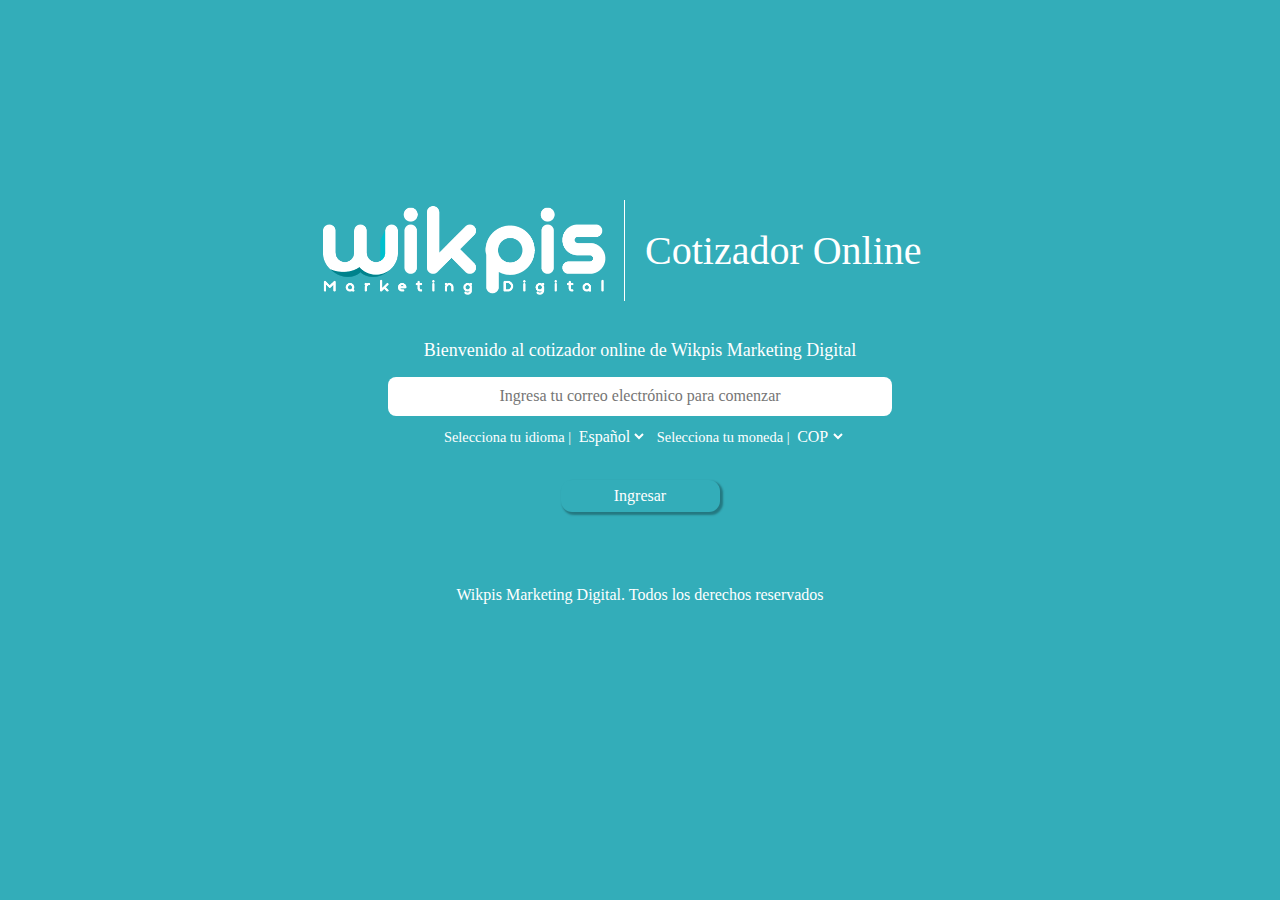
<file: HTML/index.html>
<!DOCTYPE html>
<html lang="en">

<head>
    <meta charset="UTF-8">
    <meta name="viewport" content="width=device-width, initial-scale=1.0">
    <meta http-equiv="X-UA-Compatible" content="ie=edge">
    <link href="https://fonts.googleapis.com/css?family=Barlow&display=swap" rel="stylesheet">
    <link href="https://fonts.googleapis.com/css?family=Roboto:400,700&display=swap" rel="stylesheet">
    <link rel="stylesheet" href="../CSS/normalize.css">
    <link rel="stylesheet" href="../CSS/style.css">
    <title>Wikpis</title>
</head>

<body>
    <section class="container">
        <section class="container-box">
            <!--=== HEADER =====-->
            <div class="container-box--logos">
                <div class="container-box--logos-wikpis">
                    <img src="../IMAGES/mas-recuros/logo-login.png" alt="">
                </div>
                <div class="container-box--contizador">
                    <p><samp class="title">Cotizador Online</samp></p>
                </div>
            </div>
            <div class="container-box--form">
                <p>Bienvenido al cotizador online de Wikpis Marketing Digital</p>
                <!--=== FORM =====-->
                <form action="">
                    <label for="email"></label>
                    <input type="email" name="email" placeholder="Ingresa tu correo electrónico para comenzar">
                </form>
                <div class="container-box--form-options">
                    <form name="form" method="post" action="http://pagina.com/send.php">
                        <!--=== SELECION LIST =====-->
                        <p>Selecciona tu idioma | </p>
                        <select name="language">
                         <!--=== OPTION LIST =====-->
                        <option value="1" selected>Español</option>
                        <option value="2">English</option>
                    </select>
                    </form>
                    <form name="form" method="post" action="http://pagina.com/send.php">
                        <!--=== SELECTION LIST =====-->
                        <p>Selecciona tu moneda | </p>
                        <select name="currency">
                         <!--=== OPTION LIST =====-->
                        <option value="1" selected>COP</option>
                        <option value="2">USD</option>
                    </select>
                    </form>
                </div>
                <!--=== BUTTON =====-->
                <div class="container-box--form-button">
                    <a href="services.html">
                        Ingresar
                    </a>
                </div>
                <!--=== FOOTER =====-->
                <footer class="footer">
                    Wikpis Marketing Digital. Todos los derechos reservados
                </footer>
            </div>
        </section>
    </section>
</body>

</html>
</file>
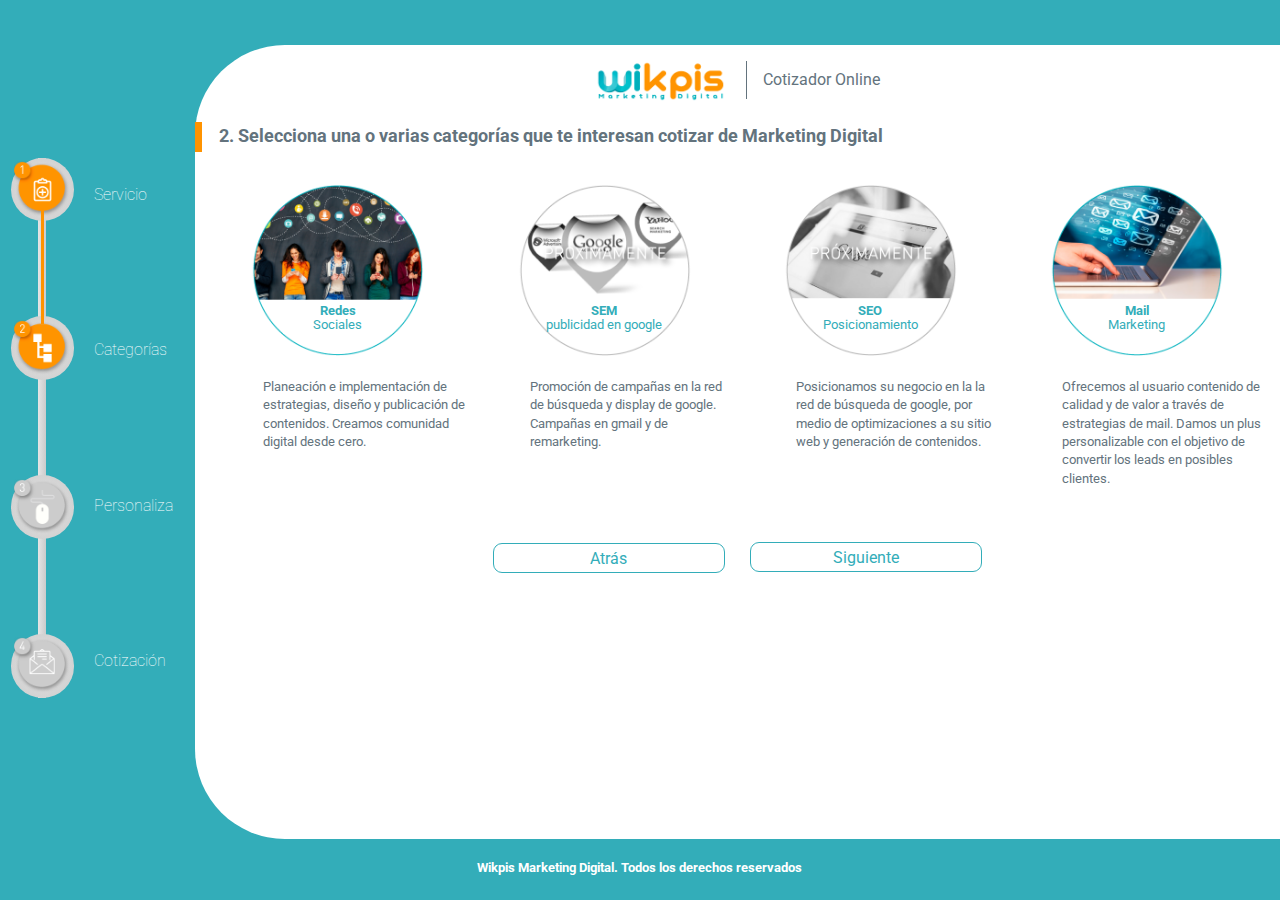
<file: HTML/category.html>
<!DOCTYPE html>
<html lang="es">

<head>
    <meta charset="UTF-8">
    <meta name="viewport" content="width=device-width, initial-scale=1.0">
    <meta http-equiv="X-UA-Compatible" content="ie=edge">
    <title>Categoria</title>
    <link href="https://fonts.googleapis.com/css?family=Ropa+Sans&display=swap" rel="stylesheet">
    <link href="https://fonts.googleapis.com/css?family=Roboto:400,700&display=swap" rel="stylesheet">
    <link rel="stylesheet" href="../CSS/normalize.css">
    <link rel="stylesheet" href="../CSS/style-mainFrame.css">
    <link rel="stylesheet" href="../CSS/style-sideBar.css">
    <link rel="stylesheet" href="../CSS/style-category.css">
</head>

<body>
    <div class="container">
        <!-- ===SIDE BAR ===== -->
        <aside class="sideBar">
            <div class="sideBarContent">
                <div class="iconsContainer">
                    <a href="services.html" class="sideBar_icon icon1">
                        <img src="../IMAGES/mas-recuros/pasos/paso1naranja.png" class="paso1naranja" alt="">
                    </a>
                    <figure class="sideBar_icon icon2">
                        <img src="../IMAGES/mas-recuros/pasos/paso2naranja.png" class="paso1naranja" alt="">
                    </figure>
                    <figure class="sideBar_icon icon3">
                        <img src="../IMAGES/mas-recuros/pasos/paso3gris.png" class="paso1naranja" alt="">
                    </figure>
                    <figure class="sideBar_icon icon4">
                        <img src="../IMAGES/mas-recuros/pasos/paso4gris.png" class="paso1naranja" alt="">
                    </figure>
                    <div class="sideBar_fillingBar">
                        <div class="sideBar_progress"></div>
                    </div>
                    <div class="sideBar_progress">
                        <div class="sideBar_progress_colored progress--1">
                        </div>
                        <div class="sideBar_progress_colored progress--2">
                        </div>
                        <div class="sideBar_progress_colored progress--3">
                        </div>
                    </div>
                </div>
                <div class="sideBar_iconNames">
                    <p>Servicio</p>
                    <p>Categorías</p>
                    <p>Personaliza</p>
                    <p>Cotización</p>
                </div>
            </div>
        </aside>
        <!-- ===MAIN ===== -->
        <main class="main">
            <div class="mainContent">
                <!-- === HEADER ===== -->
                <div class="mainContent__header">
                    <figure class="mainContent__header__logo">
                        <img class="wikpisLogo" src="../IMAGES/mas-recuros/logo-color.png" alt="logo-color">
                    </figure>
                    <p class="mainContent__header__text">Cotizador Online</p>
                </div>
                <!-- === PHRASE ===== -->
                <p class="mainContent__phrase">
                    2. Selecciona una o varias categorías que te interesan cotizar de Marketing Digital
                </p>
                <!-- === GRID ===== -->
                <div class="mainContent__grid">
                    <!-- === IMAGES ===== -->
                    <fig class="grid_images">
                        <input type="checkbox" name="categoryOption" id="redesSociales" value="redesSociale">
                        <label for="redesSociales" class='option'>
                            <img class="image" src="../IMAGES/mas-recuros/redessociales.png" id='img1' alt="marketingdigital">
                            <p class="image_caption"><strong>Redes</strong>
                                <br>Sociales</p>
                        </label>
                    </fig>
                    <fig class="grid_images">
                        <input type="checkbox" name="categoryOption" id="sem" value="sem" disabled>
                        <label for="sem" class='option'>
                            <img class="image" src="../IMAGES/mas-recuros/semproxima.png" id='img2' alt="desarrollo">
                            <p class="image_caption"><strong>SEM</strong>
                                <br>publicidad en google</p>
                        </label>
                    </fig>
                    <fig class="grid_images">
                        <input type="checkbox" name="categoryOption" id="seo" value="seo" disabled>
                        <label for="seo" class='option'>
                            <img class="image" src="../IMAGES/mas-recuros/seoproxima.png" id='img3' alt="admin">
                            <p class="image_caption"><strong>SEO</strong>
                                <br>Posicionamiento</p>
                        </label>
                    </fig>
                    <fig class="grid_images">
                        <input type="checkbox" name="categoryOption" id="email" value="email">
                        <label for="email" class='option'>
                            <img class="image" src="../IMAGES/mas-recuros/email.png" id='img4' alt="consultorias">
                            <p class="image_caption"><strong>Mail </strong>
                                <br>Marketing</p>
                        </label>
                    </fig>
                    <!-- === LISTS ===== -->
                    <ul class="mainContent__grid__list" id="list1">
                        <li><span>Planeación e implementación de estrategias, diseño y publicación
                             de contenidos. Creamos comunidad digital desde cero.</span></li>

                    </ul>

                    <ul class="mainContent__grid__list" id="list2">
                        <li><span>Promoción de campañas en la red de búsqueda y display de google. Campañas en gmail y de remarketing.</span></li>

                    </ul>
                    <ul class="mainContent__grid__list" id="list3">
                        <li><span>Posicionamos su negocio en la la red de búsqueda de google, por medio de optimizaciones a su sitio web y generación de contenidos.</span></li>

                    </ul>
                    <ul class="mainContent__grid__list" id="list4">
                        <li><span>Ofrecemos al usuario contenido de calidad y de valor a través de estrategias de mail. Damos un plus personalizable con el objetivo de convertir los leads en posibles clientes.</span></li>
                    </ul>
                </div>
                <!-- === BUTTONS ===== -->
                <div class="mainContent__buttons">
                    <a href="services.html" class=" button goBack">
                        Atrás
                </a>
                    <a href="customize.html" class="button next">
                        Siguiente
                </a>
                </div>
            </div>
        </main>
        <!--=== FOOTER =====-->
        <footer class="footer">
            Wikpis Marketing Digital. Todos los derechos reservados
        </footer>
        <!-- === POP UP ALERT ===-->
        <div class="alertOverlay">
            <div class="alertContainer" id ="customAlert">
                <p class="alertMessage">Por favor seleccione almenos una categoría para continuar</p>
                <button class="alertSubmit">Aceptar</button>
            </div>  
        </div>
        <!-- <script src="jquery-3.4.1.js"></script> -->

    </div>
    <script src="../js/category.js"></script>
    <!-- <script src="../js/script.js"></script> -->

</body>

</html>
</file>
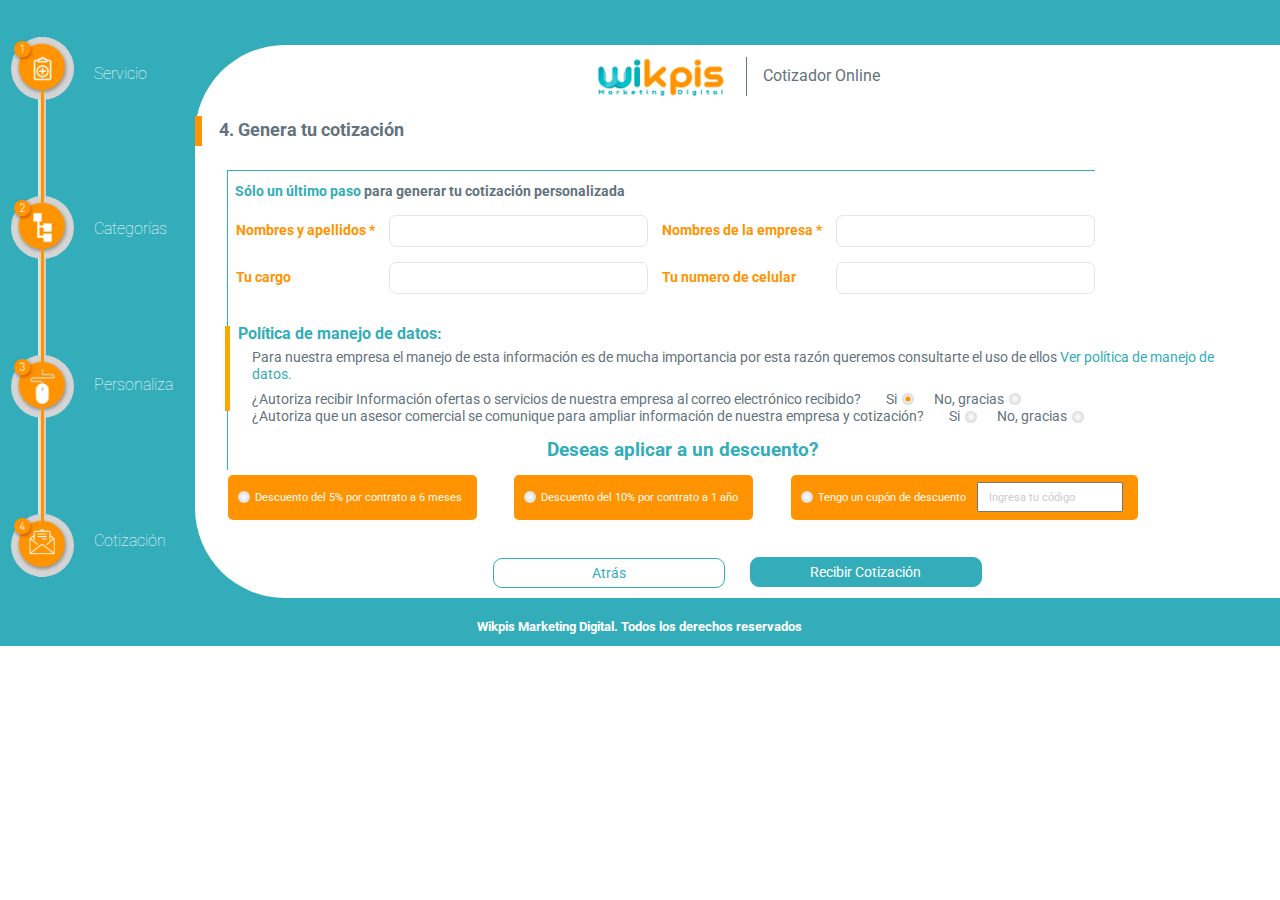
<file: HTML/generateQuote.html>
<!DOCTYPE html>
<html lang="es">

<head>
    <meta charset="UTF-8">
    <meta name="viewport" content="width=device-width, initial-scale=1.0">
    <meta http-equiv="X-UA-Compatible" content="ie=edge">
    <title>Cotización</title>
    <link href="https://fonts.googleapis.com/css?family=Ropa+Sans&display=swap" rel="stylesheet">
    <link href="https://fonts.googleapis.com/css?family=Roboto:400,700&display=swap" rel="stylesheet">
    <link rel="stylesheet" href="../CSS/normalize.css">
    <link rel="stylesheet" href="../CSS/style-mainFrame.css">
    <link rel="stylesheet" href="../CSS/style-sideBar.css">
    <link rel="stylesheet" href="../CSS/style-generateQuote.css">
</head>

<body>
    <div class="container">
        <!-- ===SIDE BAR ===== -->
        <aside class="sideBar">
            <div class="sideBarContent">
                <div class="iconsContainer">
                    <a href="services.html" class="sideBar_icon icon1">
                        <img src="../IMAGES/mas-recuros/pasos/paso1naranja.png" class="paso1naranja" alt="">
                    </a>
                    <a href="category.html" class="sideBar_icon icon2">
                        <img src="../IMAGES/mas-recuros/pasos/paso2naranja.png" class="paso1naranja" alt="">
                    </a>
                    <a href="customize.html" class="sideBar_icon icon3">
                        <img src="../IMAGES/mas-recuros/pasos/paso3naranja.png" class="paso1naranja" alt="">
                    </a>
                    <figure class="sideBar_icon icon4">
                        <img src="../IMAGES/mas-recuros/pasos/paso4naranja.png" class="paso1naranja" alt="">
                    </figure>
                    <div class="sideBar_fillingBar">
                        <div class="sideBar_progress"></div>
                    </div>
                    <div class="sideBar_progress">
                        <div class="sideBar_progress_colored progress--1">
                        </div>
                        <div class="sideBar_progress_colored progress--2">
                        </div>
                        <div class="sideBar_progress_colored progress--3">
                        </div>
                    </div>
                </div>
                <div class="sideBar_iconNames">
                    <p>Servicio</p>
                    <p>Categorías</p>
                    <p>Personaliza</p>
                    <p>Cotización</p>
                </div>
            </div>
        </aside>
        <!-- ===MAIN ===== -->
        <main class="main">
            <div class="mainContent">
                <!-- === HEADER ===== -->
                <div class="mainContent__header">
                    <figure class="mainContent__header__logo">
                        <img class="wikpisLogo" src="../IMAGES/mas-recuros/logo-color.png" alt="logo-color">
                    </figure>
                    <p class="mainContent__header__text">Cotizador Online</p>
                </div>
                <!-- === PHRASE ===== -->
                <p class="mainContent__phrase">
                    4. Genera tu cotización
                </p>
                <!-- === FORM === -->
                <div class="formContainer">
                    <form action="" class="form">
                        <p class="formPhrase"><span>Sólo un último paso</span> para generar tu cotización personalizada</p>
                        <div class="formInputText">
                            <label for="name">Nombres y apellidos *</label>
                            <input type="text" id="name" name="user_data" required>
                            <label for="enterprise">Nombres de la empresa *</label>
                            <input type="text" id="enterprise" name="user_data" required>
                            <label for="position">Tu cargo</label>
                            <input type="text" id="position" name="user_data">
                            <label for="cellphone">Tu numero de celular</label>
                            <input type="text" id="cellphone" name="user_data">
                        </div>
                        <div class="dataPolicy">
                            <p class="title">Política de manejo de datos:</p>
                            <p class="description">Para nuestra empresa el manejo de esta información es de mucha importancia por esta razón queremos consultarte el uso de ellos <a href="">Ver política de manejo de datos.</a>
                            </p>
                            <div class="questions">
                                <div class="question1Container">
                                    <p class="question1">¿Autoriza recibir Información ofertas o servicios de nuestra empresa al correo electrónico recibido?</p>
                                    <label for="yes_1" class="labelRadio labelRadio--question">
                                        Si
                                        <input type="radio" name="question1" id="yes_1" value="yes" checked>
                                        <span class="customRadio customRadio--question"></span>
                                    </label >
                                    <label for="no_1" class="labelRadio labelRadio--question">
                                        No, gracias
                                        <input type="radio" name="question1" id="no_1" value="no">
                                        <span class="customRadio customRadio--question"></span>
                                    </label>
                                </div>

                                <div class="question2Container">
                                    <p class="question2">¿Autoriza que un asesor comercial se comunique para ampliar información de nuestra empresa y cotización?</p>
                                    <label for="yes_2" class="labelRadio labelRadio--question">
                                        Si
                                        <input type="radio" name="question2" id="yes_2" value="yes">
                                        <span class="customRadio customRadio--question"></span>
                                    </label>
                                    <label for="no_2" class="labelRadio labelRadio--question">
                                        No, gracias
                                        <input type="radio" name="question2" id="no_2" value="no">
                                        <span class="customRadio customRadio--question"></span>
                                    </label>
                                </div>
                            </div>
                        </div>
                        <p class="discountTitle">
                            Deseas aplicar a un descuento?
                        </p>
                        <div class="discountOptionsContainer">
                            <div class="discountOption">
                                <label for="five" class="labelRadio labelRadio--discount">
                                    <input type="radio" name="discount" id="five" value="five">
                                    <span class="customRadio customRadio--discount"></span>
                                    Descuento del 5% por contrato a 6 meses
                                </label>
                            </div>
                            <div class="discountOption">
                                <label for="ten" class="labelRadio labelRadio--discount">
                                    <input type="radio" name="discount" id="ten" value="ten">
                                    <span class="customRadio customRadio--discount"></span>
                                    Descuento del 10% por contrato a 1 año
                                </label>
                            </div>
                            <div class="discountOption">
                                <label for="cupon" class="labelRadio labelRadio--discount">
                                    <input type="radio" name="discount" id="cupon" value="cupon">
                                    <span class="customRadio customRadio--discount"></span>
                                    Tengo un cupón de descuento <input type="text" placeholder="Ingresa tu código">
                                </label>
                            </div>
                        </div>

                    </form>
                </div>
                <div class="mainContent__buttons">
                    <a href="customize.html" class=" button goBack">Atrás</a>
                    <a href="commercialProposal.html" class="button submitQuote">Recibir Cotización</a>
                </div>
            </div>
        </main>
        <!--=== FOOTER =====-->
        <footer class="footer">
            Wikpis Marketing Digital. Todos los derechos reservados
        </footer>

    </div>
    <script src="../js/category.js"></script>

</body>

</html>
</file>
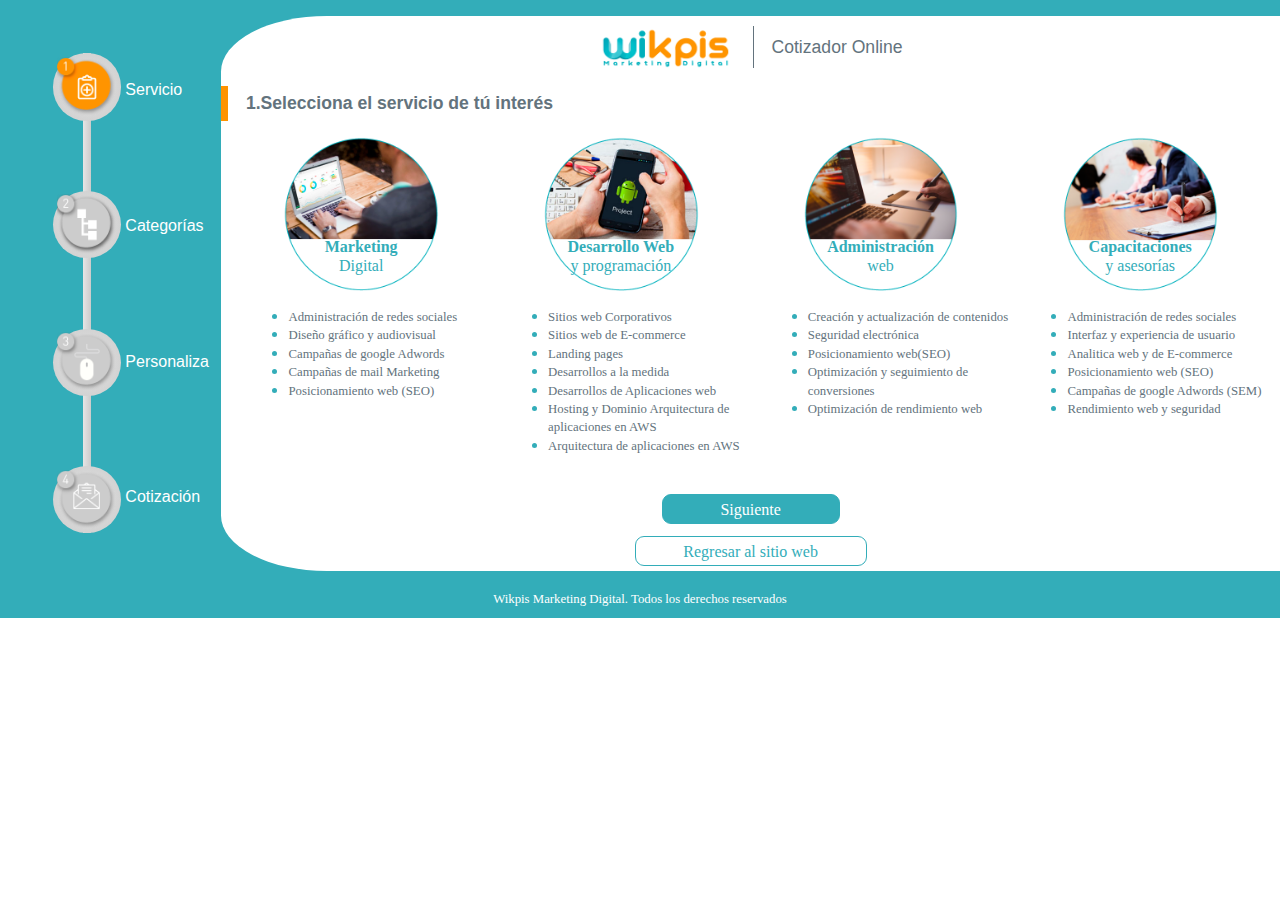
<file: HTML/services - copia.html>
<!DOCTYPE html>
<html lang="es">

<head>
    <meta charset="UTF-8">
    <meta name="viewport" content="width=device-width, initial-scale=1.0">
    <meta http-equiv="X-UA-Compatible" content="ie=edge">
    <title>Servicio</title>
    <link href="https://fonts.googleapis.com/css?family=Ropa+Sans&display=swap" rel="stylesheet">
    <link rel="stylesheet" href="../CSS/normalize.css">
    <link rel="stylesheet" href="../CSS/style-services - copia.css">
</head>

<body>
    <div class="container">
        <!-- ===SIDE BAR ===== -->
        <aside class="sideBar">
            <div class="sideBarContent">
                 <div class="iconsContainer">
                     <figure class="sideBar_icon icon1">
                        <img src="../IMAGES/mas-recuros/pasos/paso1naranja.png" class="paso1naranja" alt="">
                    </figure>
                    <figure class="sideBar_icon icon2">
                        <img src="../IMAGES/mas-recuros/pasos/paso2gris.png" class="paso1naranja" alt="">
                    </figure>
                    <figure class="sideBar_icon icon3">
                        <img src="../IMAGES/mas-recuros/pasos/paso3gris.png" class="paso1naranja" alt="">
                    </figure>
                    <figure class="sideBar_icon icon4">
                        <img src="../IMAGES/mas-recuros/pasos/paso4gris.png" class="paso1naranja" alt="">
                    </figure>
                    <div class="sideBar_fillingBar">
                    </div>
                </div>
                <div class="sideBar_iconNames">
                    <p>Servicio</p>
                    <p>Categorías</p>
                    <p>Personaliza</p>
                    <p>Cotización</p> 
                </div>
            </div> 
         </aside>
         <!-- ===MAIN ===== -->
        <main class="main">
            <div class="mainContent">
                <!-- === HEADER ===== -->
                <div class="mainContent__header">
                    <figure class="mainContent__header__logo">
                        <img class="wikpisLogo" src="../IMAGES/mas-recuros/logo-color.png" alt="logo-color">
                    </figure>
                    <p class="mainContent__header__text">Cotizador Online</p>
                </div>
                <!-- === PHRASE ===== -->
                <p class="mainContent__phrase">
                    1.Selecciona el servicio de tú interés
                </p>
                <!-- === GRID ===== -->
                <div class="mainContent__grid">
                    <!-- === IMAGES ===== -->
                    <fig class="grid_images">
                        <a href="">
                            <img class="image" src="../IMAGES/mas-recuros/marketingdigital.png" id='img1' alt="marketingdigital">
                            <p class="image_caption"><strong>Marketing</strong>
                                <br>Digital</p>
                        </a>
                    </fig>
                    <fig class="grid_images">
                        <a href="" >
                            <img class="image" src="../IMAGES/mas-recuros/desarrollo.png" id='img2' alt="desarrollo">
                            <p class="image_caption"><strong>Desarrollo Web</strong>
                                <br> y programación</p>
                        </a>
                    </fig>
                    <fig class="grid_images">
                        <a href="">
                            <img class="image" src="../IMAGES/mas-recuros/admin.png" id='img3' alt="admin">
                            <p class="image_caption"><strong>Administración</strong>
                                <br>web</p>
                        </a>
                    </fig>
                    <fig class="grid_images">
                        <a href="">
                            <img class="image" src="../IMAGES/mas-recuros/consultoria.png" id='img4' alt="consultorias">
                            <p class="image_caption"><strong>Capacitaciones </strong>
                                <br> y asesorías</p>
                        </a>
                    </fig>
                    <!-- === LISTS ===== -->
                    <ul class="mainContent__grid__list" id="list1">
                        <li><span>Administración de redes sociales</span></li>
                        <li><span>Diseño gráfico y audiovisual</span></li>
                        <li><span>Campañas de google Adwords</span></li>
                        <li><span>Campañas de mail Marketing</span></li>
                        <li><span>Posicionamiento web (SEO)</span></li>
                    </ul>

                    <ul class="mainContent__grid__list" id="list2">
                        <li><span>Sitios web Corporativos</span></li>
                        <li><span>Sitios web de E-commerce</span></li>
                        <li><span>Landing pages</span></li>
                        <li><span>Desarrollos a la medida</span></li>
                        <li><span>Desarrollos de Aplicaciones web</span></li>
                        <li><span>Hosting y Dominio Arquitectura de aplicaciones en AWS</span></li>
                        <li><span>Arquitectura de aplicaciones en AWS</span></li>
                    </ul>
                    <ul class="mainContent__grid__list" id="list3">
                        <li><span>Creación y actualización de contenidos</span></li>
                        <li><span>Seguridad electrónica</span></li>
                        <li><span>Posicionamiento web(SEO)</span></li>
                        <li><span>Optimización y seguimiento de conversiones</span></li>
                        <li><span>Optimización de rendimiento web</span></li>
                    </ul>
                    <ul class="mainContent__grid__list" id="list4">
                        <li><span>Administración de redes sociales</span></li>
                        <li><span>Interfaz y experiencia de usuario</span></li>
                        <li><span>Analitica web y de E-commerce</span></li>
                        <li><span>Posicionamiento web (SEO)</span></li>
                        <li><span>Campañas de google Adwords (SEM)</span></li>
                        <li><span>Rendimiento web y seguridad</span></li>
                    </ul>
                </div>
                <!-- === BUTTONS ===== -->
                <div class="mainContent__buttons">
                    <a href="" class="button next">
                    Siguiente
                </a>
                    <a href="" class="button goBack">
                        Regresar al sitio web
                </a>
                </div>
            </div>
        </main>
        <!--=== FOOTER =====-->
        <footer class="footer">
            Wikpis Marketing Digital. Todos los derechos reservados
        </footer>
        <!-- <script src="jquery-3.4.1.js"></script> -->

    </div>
    <script src="../js/service.js"></script>

</body>

</html>
</file>
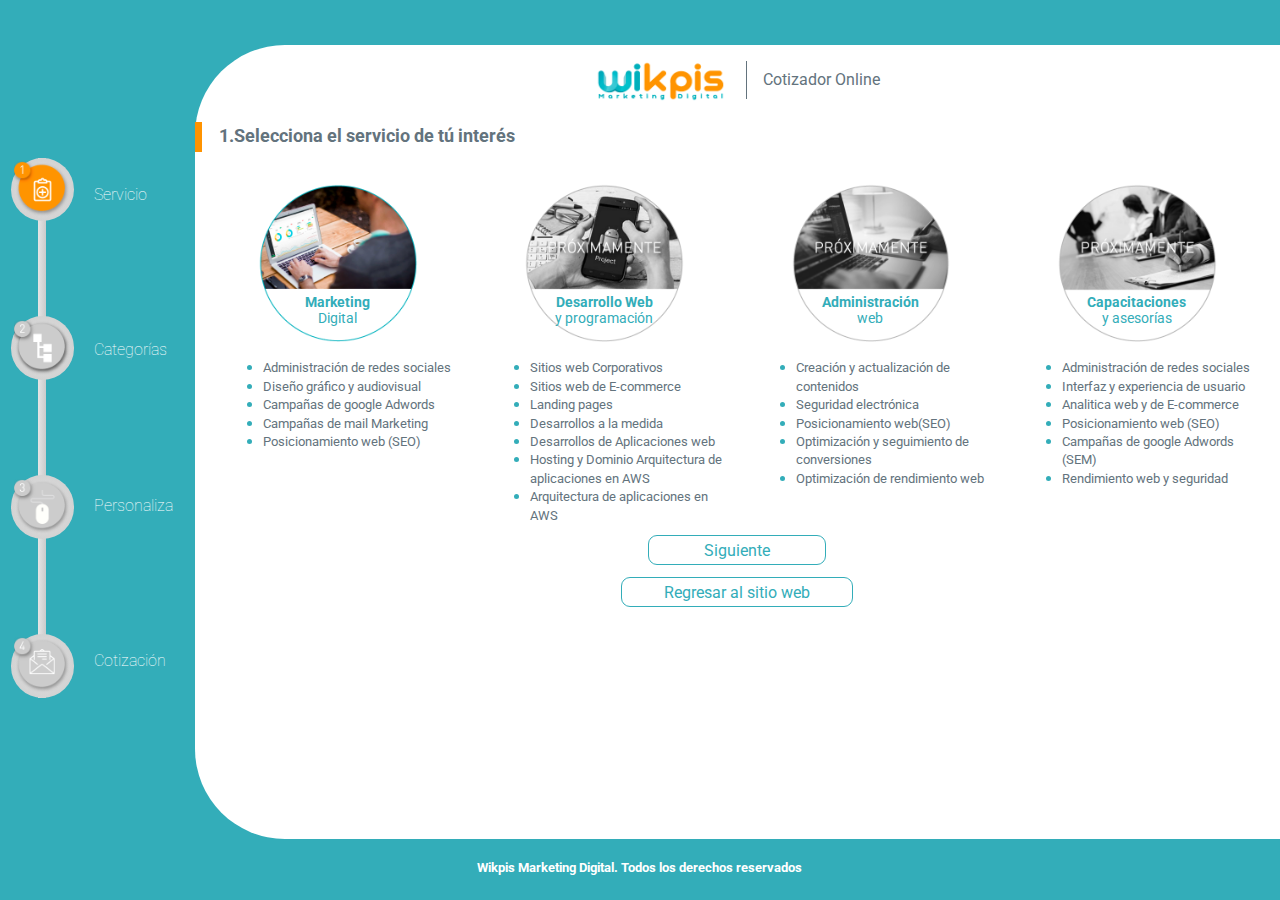
<file: HTML/services.html>
<!DOCTYPE html>
<html lang="es">

<head>
    <meta charset="UTF-8">
    <meta name="viewport" content="width=device-width, initial-scale=1.0">
    <meta http-equiv="X-UA-Compatible" content="ie=edge">
    <title>Servicio</title>
    <link href="https://fonts.googleapis.com/css?family=Ropa+Sans&display=swap" rel="stylesheet">
    <link href="https://fonts.googleapis.com/css?family=Roboto:400,700&display=swap" rel="stylesheet">
    <link rel="stylesheet" href="../CSS/normalize.css">
    <link rel="stylesheet" href="../CSS/style-mainFrame.css">
    <link rel="stylesheet" href="../CSS/style-sideBar.css">
    <link rel="stylesheet" href="../CSS/style-services.css">
</head>

<body>

    <div class="container">
        <!-- ===SIDE BAR ===== -->
        <aside class="sideBar">
            <div class="sideBarContent">
                <div class="iconsContainer">
                    <figure class="sideBar_icon icon1">
                        <img src="../IMAGES/mas-recuros/pasos/paso1naranja.png" class="paso1naranja" alt="">
                    </figure>
                    <figure class="sideBar_icon icon2">
                        <img src="../IMAGES/mas-recuros/pasos/paso2gris.png" class="paso1naranja" alt="">
                    </figure>
                    <figure class="sideBar_icon icon3">
                        <img src="../IMAGES/mas-recuros/pasos/paso3gris.png" class="paso1naranja" alt="">
                    </figure>
                    <figure class="sideBar_icon icon4">
                        <img src="../IMAGES/mas-recuros/pasos/paso4gris.png" class="paso1naranja" alt="">
                    </figure>
                    <div class="sideBar_fillingBar">
                    </div>
                    <div class="sideBar_progress">
                        <div class="sideBar_progress_colored progress--1">
                        </div>
                        <div class="sideBar_progress_colored progress--2">
                        </div>
                        <div class="sideBar_progress_colored progress--3">
                        </div>
                    </div>
                </div>
                <div class="sideBar_iconNames">
                    <p>Servicio</p>
                    <p>Categorías</p>
                    <p>Personaliza</p>
                    <p>Cotización</p>
                </div>
            </div>
        </aside>
        <!-- ===MAIN ===== -->
        <main class="main">
            <div class="mainContent">
                <!-- === HEADER ===== -->
                <div class="mainContent__header">
                    <figure class="mainContent__header__logo">
                        <img class="wikpisLogo" src="../IMAGES/mas-recuros/logo-color.png" alt="logo-color">
                    </figure>
                    <p class="mainContent__header__text">Cotizador Online</p>
                </div>
                <!-- === PHRASE ===== -->
                <p class="mainContent__phrase">
                    1.Selecciona el servicio de tú interés
                </p>
                <!-- === GRID ===== -->
                <div class="mainContent__grid">
                    <!-- === IMAGES ===== -->
                    <fig class="grid_images">
                        <input type="radio" name="serviceOption" id="marketingDigital" value="marketingDigital">
                        <label for="marketingDigital" class='option'>
                            <img class="image" src="../IMAGES/mas-recuros/marketingdigital.png" id='img1' alt="marketingdigital">
                            <p class="image_caption image_caption--checked"><strong>Marketing</strong>
                                <br>Digital</p>
                        </label>
                    </fig>
                    <fig class="grid_images">
                        <input type="radio" name="serviceOption" id="desarrollo" value="desarrollo" disabled>
                        <label for="desarrollo" class='option'>
                            <img class="image" src="../IMAGES/mas-recuros/desarrolloproxima.png" id='img2' alt="desarrollo">
                            <p class="image_caption"><strong>Desarrollo Web</strong>
                                <br> y programación</p>
                        </label>
                    </fig>
                    <fig class="grid_images">
                        <input type="radio" name="serviceOption" id="administracion" value="administracion" disabled>
                        <label for="administracion" class='option'>
                            <img class="image" src="../IMAGES/mas-recuros/adminproxima.png" id='img3' alt="admin">
                            <p class="image_caption"><strong>Administración</strong>
                                <br>web</p>
                        </label>
                    </fig>
                    <fig class="grid_images">
                        <input type="radio" name="serviceOption" id="consultoria" value="consultoria" disabled>
                        <label for="consultoria" class='option'>
                            <img class="image" src="../IMAGES/mas-recuros/consultoriaproxima.png" id='img4' alt="consultorias">
                            <p class="image_caption"><strong>Capacitaciones </strong>
                                <br> y asesorías</p>
                        </label>
                    </fig>
                    <!-- === LISTS ===== -->
                    <ul class="mainContent__grid__list" id="list1">
                        <li><span>Administración de redes sociales</span></li>
                        <li><span>Diseño gráfico y audiovisual</span></li>
                        <li><span>Campañas de google Adwords</span></li>
                        <li><span>Campañas de mail Marketing</span></li>
                        <li><span>Posicionamiento web (SEO)</span></li>
                    </ul>

                    <ul class="mainContent__grid__list" id="list2">
                        <li><span>Sitios web Corporativos</span></li>
                        <li><span>Sitios web de E-commerce</span></li>
                        <li><span>Landing pages</span></li>
                        <li><span>Desarrollos a la medida</span></li>
                        <li><span>Desarrollos de Aplicaciones web</span></li>
                        <li><span>Hosting y Dominio Arquitectura de aplicaciones en AWS</span></li>
                        <li><span>Arquitectura de aplicaciones en AWS</span></li>
                    </ul>
                    <ul class="mainContent__grid__list" id="list3">
                        <li><span>Creación y actualización de contenidos</span></li>
                        <li><span>Seguridad electrónica</span></li>
                        <li><span>Posicionamiento web(SEO)</span></li>
                        <li><span>Optimización y seguimiento de conversiones</span></li>
                        <li><span>Optimización de rendimiento web</span></li>
                    </ul>
                    <ul class="mainContent__grid__list" id="list4">
                        <li><span>Administración de redes sociales</span></li>
                        <li><span>Interfaz y experiencia de usuario</span></li>
                        <li><span>Analitica web y de E-commerce</span></li>
                        <li><span>Posicionamiento web (SEO)</span></li>
                        <li><span>Campañas de google Adwords (SEM)</span></li>
                        <li><span>Rendimiento web y seguridad</span></li>
                    </ul>
                </div>

 
                <!-- === BUTTONS ===== -->
                <div class="mainContent__buttons">
                    <a class="button next" disabled>
                    Siguiente
                </a>
                    <a href="index.html" class="button goBack">
                        Regresar al sitio web
                </a>
                </div>
            </div>
        </main>
        <!--=== FOOTER =====-->
        <footer class="footer">
            Wikpis Marketing Digital. Todos los derechos reservados
        </footer>
        <!-- === POP UP ALERT ===-->
        <div class="alertOverlay">
            <div class="alertContainer" id ="customAlert">
                <p class="alertMessage">Por favor Seleccione un servicio para continuar</p>
                <button class="alertSubmit">Aceptar</button>
            </div>  
        </div>

        <!-- <script src="jquery-3.4.1.js"></script> -->


    </div>
    <script src="../js/viewport.js"></script>
    <script src="../js/service.js"></script>
    <!-- <script src="../js/script.js"></script> -->

</body>

</html>
</file>
<file: CSS/style.css>
:root {
    --color-mainfund: rgb(51, 173, 185, 1);
    --color-white: #FFFFFF;
    --border: 1px solid black;
<<<<<<< HEAD
    --main-font: 'Roboto', sans-serif;
=======

    --font-main: 'Roboto', sans-serif;
   
>>>>>>> 45534149c268659f35c4454e2d9839bf18ac6f7e
}

* {
    background-color: var(--color-mainfund)
}

p {
    display: inline;
}

.container {
    display: -webkit-box;
    display: -ms-flexbox;
    display: flex;
    -webkit-box-pack: center;
    -ms-flex-pack: center;
    justify-content: center;
}

.container-box {
    width: 800px;
    height: 300px;
    position: absolute;
    top: 200px;
    left: auto;
}

.container-box--logos {
    display: -webkit-box;
    display: -ms-flexbox;
    display: flex;
    margin-left: 10%;
    -webkit-box-align: center;
    -ms-flex-align: center;
    align-items: center;
}

.container-box--logos-wikpis {
    border-right: 1px solid var(--color-white);
    padding-right: 1em;
    width: 40%;
}

img {
    width: 100%;
}

.container-box--contizador .title {
    font-family: var(--main-font);
    color: var(--color-white);
    font-size: 2.5em;
    padding: .5em;
}

.container-box--form {
    margin-top: 1.3em;
    height: 100px;
    display: -webkit-box;
    display: -ms-flexbox;
    display: flex;
    -ms-flex-wrap: wrap;
    flex-wrap: wrap;
    -webkit-box-pack: center;
    -ms-flex-pack: center;
    justify-content: center;
}

.container-box--form p {
    color: var(--color-white);
    height: 10px;
    font-family: var(--main-font);
    font-size: large;
    text-align: justify;
    margin-bottom: 1.5em;
    font-stretch: 100%;
}

.container-box--form input:nth-child(2) {
    width: 500px;
    height: 37px;
    border: none;
    border-radius: .5em;
    font-family: var(--main-font);
    background-color: var(--color-white);
    text-align: center;
    -webkit-box-shadow: none;
    box-shadow: none;
    outline: none;
}

.container-box--form-options {
    margin-top: .7em;
    width: 500px;
    display: -webkit-box;
    display: -ms-flexbox;
    display: flex;
    -webkit-box-pack: center;
    -ms-flex-pack: center;
    justify-content: center;
}

.container-box--form-options p {
    font-size: .9em;
    font-family: var(--main-font);
    cursor: pointer;
    padding-left: .7em;
}

.container-box--form-options select {
    color: var(--color-white);
    border: none;
    outline: none;
    font-family: var(--main-font);
    font-size: 1em;
    cursor: pointer;
}

.container-box--form-button {
    /* border: var(--border); */
    display: -webkit-box;
    display: -ms-flexbox;
    display: flex;
    -webkit-box-pack: center;
    -ms-flex-pack: center;
    justify-content: center;
    -webkit-box-align: center;
    -ms-flex-align: center;
    align-items: center;
    width: 600px;
    height: 100px;
}

.container-box--form-button a {
    width: 159px;
    height: 2em;
    font-family: var(--main-font);
    text-decoration: none;
    color: var(--color-white);
    border-radius: .7em;
    border: none;

    -webkit-box-shadow: 2px 2px 2px 1px rgba(0, 0, 0, 0.3);
    box-shadow: 2px 2px 2px 1px rgba(0, 0, 0, 0.3);

    outline: none;
    cursor: pointer;
    display: -webkit-box;
    display: -ms-flexbox;
    display: flex;
    -webkit-box-pack: center;
    -ms-flex-pack: center;
    justify-content: center;
    -webkit-box-align: center;
    -ms-flex-align: center;
    align-items: center;
}

.container-box--form-button a:hover {
    cursor: pointer;
    -webkit-box-shadow: 2px 2px 2px 1px rgba(0, 0, 0, 0.5);
    box-shadow: 2px 2px 2px 1px rgba(0, 0, 0, 0.5);
}

.footer {
    color: var(--color-white);
    font-size: 1em;
    margin-top: 40px;
    font-family: var(--main-font);
}

@media screen and (max-width:1024px) {
    .container-box--logos {
        display: -webkit-box;
        display: -ms-flexbox;
        display: flex;
        -webkit-box-pack: center;
        -ms-flex-pack: center;
        justify-content: center;
    }
    .container-box--logos-wikpis {
        margin: 0;
        width: 30%;
    }
    .container-box--contizador span {
        font-size: .3em;
    }
}

@media screen and (min-width:1025px) and (max-width: 1400px) {
    .container-box--contizador p samp {
        font-size: 3em;
    }
}
</file>
<file: CSS/style-mainFrame.css>
/*====General Config==========*/

:root {
    --main-color: #33ADB9;
    --orange-color: #FF9300;
    --main-font: sans-serif;
    /* --border-box: 1px solid black;   */
    --font-color: #63737D;
}

* {
    padding: 0;
    margin: 0;
    -webkit-box-sizing: border-box;
    box-sizing: border-box;
}

.body {
    width: 100%;
    height: 100vmax;
    background-color: var(--main-color);
}

.container {
    width: 100%;
    display: grid;
    grid-template-columns: .8fr 5.2fr;
    grid-template-rows: 95% 5%;
    grid-template-areas: "sidebar main" "footer footer";
    background-color: var(--main-color);
    padding-bottom: 0%;
    border: var(--border-box);
}


/*=======Main Content =========*/

.main {
    height: 100%;
    padding: 2.8em 0 1em 1.5em;
    grid-area: main;
    border: var(--border-box);
}

.mainContent {
    padding-top: 10px;
    height: 100%;
    width: 100%;
    border-top-left-radius: 90px;
    border-bottom-left-radius: 90px;
    display: -webkit-box;
    display: -ms-flexbox;
    display: flex;
    -webkit-box-orient: vertical;
    -webkit-box-direction: normal;
    -ms-flex-direction: column;
    flex-direction: column;
    background-color: white;
}

.mainContent__header {
    height: 50px;
    display: -webkit-box;
    display: -ms-flexbox;
    display: flex;
    -webkit-box-pack: center;
    -ms-flex-pack: center;
    justify-content: center;
    -webkit-box-align: center;
    -ms-flex-align: center;
    align-items: center;
    border: var(--border-box);
}

.mainContent__header__logo {
    width: 133px;
    height: 42px;
}

.mainContent__header__logo .wikpisLogo {
    width: 100%;
    height: 100%;
}

.mainContent__header__text {
    padding-left: 1em;
    margin-left: 1.2em;
    font-family: 'Roboto', sans-serif;
    color: var(--font-color);
    font-size: 1em;
    line-height: 2.4em;
    border-left: 1px solid #63737D;
}

.mainContent__phrase {
    margin-top: 1em;
    padding-left: 1em;
    font: Bold 1.1em/1.7em 'Roboto', sans-serif;
    color: var(--font-color);
    border: var(--border-box);
    border-left: 0.4em solid var(--orange-color);
}


/*=======Footer =========*/

.footer {
    width: 100%;
    margin-top: 0%;
    grid-area: footer;
    font-weight: bolder;
    text-align: center;
    font-family: 'Roboto', sans-serif;
    font-size: 0.8em;
    color: white;
    line-height: 2em;
    border: var(--border-box);
    background-color: var(--main-color);
}
</file>
<file: CSS/style-sideBar.css>
/*======Side Bar==============*/

.sideBar {
    width: auto;
    height: auto;
    grid-area: sidebar;
    align-self: center;
    justify-self: end;
    display: -webkit-box;
    display: -ms-flexbox;
    display: flex;
    -webkit-box-pack: center;
    -ms-flex-pack: center;
    justify-content: center;
    -webkit-box-align: center;
    -ms-flex-align: center;
    align-items: center;
    border: var(--border-box);
}

.sideBarContent {
    width: 160px;
    height: 540px;
    position: relative;
    display: -webkit-box;
    display: -ms-flexbox;
    display: flex;
    -webkit-box-orient: vertical;
    -webkit-box-direction: normal;
    -ms-flex-direction: column;
    flex-direction: column;
    border: var(--border-box);
}

.sideBar_fillingBar {
    width: 8px;
    height: 100%;
    margin: auto;
    -ms-flex-item-align: center;
    align-self: center;
    position: absolute;
    z-index: 1;
    background-image: -webkit-gradient(linear, left top, right top, from(#E5E5E5), to(#CBCBCB));
    background-image: linear-gradient(to right, #E5E5E5, #CBCBCB);
}

.sideBar_progress {
    margin-top: 50px;
    width: 3px;
    height: 435px;
    display: -webkit-box;
    display: -ms-flexbox;
    display: flex;
    -webkit-box-orient: vertical;
    -webkit-box-direction: normal;
    -ms-flex-direction: column;
    flex-direction: column;
    -ms-flex-item-align: center;
    align-self: center;
    position: absolute;
    z-index: 4;
    -webkit-box-pack: justify;
    -ms-flex-pack: justify;
    justify-content: space-between;
    /* border:1px solid black;  */
}

.sideBar_progress_colored {
    width: 100%;
    height: 116px;
    background-color: transparent;
}

.iconsContainer {
    width: 39.5%;
    height: 100%;
    display: -webkit-box;
    display: -ms-flexbox;
    display: flex;
    -webkit-box-orient: vertical;
    -webkit-box-direction: normal;
    -ms-flex-direction: column;
    flex-direction: column;
    -webkit-box-pack: justify;
    -ms-flex-pack: justify;
    justify-content: space-between;
    position: absolute;
    z-index: 2;
    border: var(--border-box);
}

.sideBar_icon {
    width: 100%;
    height: 0;
    /* para que se vea cuadrado*/
    padding-bottom: 100%;
    /* para qque se vea cuadrado*/
    display: -webkit-box;
    display: -ms-flexbox;
    display: flex;
    -webkit-box-pack: center;
    -ms-flex-pack: center;
    justify-content: center;
    -webkit-box-align: center;
    -ms-flex-align: center;
    align-items: center;
    z-index: 2;
    border-radius: 50%;
    background-image: radial-gradient(circle, #E5E5E5, #CBCBCB);
    -webkit-border-radius: 50%;
    -moz-border-radius: 50%;
    -ms-border-radius: 50%;
    -o-border-radius: 50%;
}

.paso1naranja {
    width: 90%;
    padding-top: 100%;
    /*para compensar el padding-bottom de sideBar-icon*/
}

.sideBar_iconNames {
    margin-right: 1%;
    width: 55%;
    height: 100%;
    margin-left: 45%;
    display: -webkit-box;
    display: -ms-flexbox;
    display: flex;
    -webkit-box-orient: vertical;
    -webkit-box-direction: normal;
    -ms-flex-direction: column;
    flex-direction: column;
    -webkit-box-pack: justify;
    -ms-flex-pack: justify;
    justify-content: space-between;
    position: absolute;
    z-index: 2;
    color: white;
    font-family: 'Roboto', sans-serif;
    font-weight: lighter;
    line-height: 73px;
    border: var(--border-box);
}

.sideBar_iconNames p {
    margin: 0 0 0 11px;
}

@media screen and (max-width:1024px) {
    .sideBarContent {
        margin-left: 10%;
    }
    .sideBar_iconNames {
        margin-right: .7%;
    }
    .sideBar_iconNames p {
        font-size: 1em;
    }
}
</file>
<file: CSS/style-category.css>
:root {
    --main-color: #33ADB9;
    --orange-color: #FF9300;
    --main-font: 'Roboto', sans-serif;
    /* --border-box: 1px solid black;    */
    --font-color: #63737D;
    --white-color: #fff;
}


/* ====Side Bar====================*/

.icon1 a {
    margin: 0;
    padding: 0;
    position: absolute;
    z-index: 5;
    border: 1px solid black;

}

.progress--1 {
    background-color: var(--orange-color);
}

/*====MainContent =================*/

.mainContent__grid {
    margin-top: 2em;
    margin-left: 10px;
    margin-right: 10px;
    display: grid;
    grid-template-columns: repeat(4, minmax(auto, 1fr));
    grid-template-rows: -webkit-min-content auto;
    grid-template-rows: min-content auto;
    /* grid-template-rows:  repeat(2, minmax(100px, 160px));*/
    align-self: center;
    border: var(--border-box);
}

.grid_images {
    width: 65%;
    height: 100%;
    min-width: 155px;
    position: relative;
    justify-self: center;
    border: var(--border-box)
}

.grid_images .image {
    width: 100%;
    margin-bottom: 1em;
    /* position: absolute; */
}

.grid_images .option {
    width: 100%;
    display: -webkit-box;
    display: -ms-flexbox;
    display: flex;
    cursor: pointer;
}

.grid_images a {
    display: -webkit-box;
    display: -ms-flexbox;
    display: flex;
}

.grid_images a:hover p {
    color: white;
}

.grid_images .image_caption {
    width: 100%;
    position: absolute;
    margin-top: 69%;
    text-align: center;
    border: var(--border-box);
    text-decoration: none;
    font-size: .8em;
    font-family: 'Roboto', sans-serif;
    color: var(--main-color);
}

input[type="checkbox"] {
    display: none;
}

.mainContent__grid__list {
    padding-top: 2%;
    padding-left: 22%;
    color: var(--main-color);
    border: var(--border-box);
    /* border: 1px solid red; */
}

.mainContent__grid__list li {
    text-decoration: none;
    list-style: none;
}

.mainContent__grid__list span {
    font-size: .8em;
    /* border: 1px solid red; */
    font-family: 'Roboto', sans-serif;
    color: var(--font-color);
}

.mainContent__buttons {
    margin-top: 4%;
    display: -webkit-box;
    display: -ms-flexbox;
    display: flex;
    -webkit-box-orient: horizontal;
    -webkit-box-direction: normal;
    -ms-flex-direction: row;
    flex-direction: row;
    -webkit-box-align: center;
    -ms-flex-align: center;
    align-items: center;
    -webkit-box-pack: center;
    -ms-flex-pack: center;
    justify-content: center;
    border: var(--border-box);
}

.mainContent__buttons .next {
    margin-left: 25px;
    width: 232px;
    height: 30px;
    border-radius: 9px;
    font-family: var(--main-font);
    font-size: 1em;
    color: var(--main-color);
    text-decoration: none;
    text-align: center;
    line-height: 30px;
    background-color: white;
    border: 1px solid var(--main-color);
}

.mainContent__buttons .goBack {
    width: 232px;
    margin-bottom: 10px;
    height: 30px;
    margin-top: 12px;
    border-radius: 9px;
    font-family: var(--main-font);
    font-size: 1em;
    color: var(--main-color);
    text-decoration: none;
    text-align: center;
    line-height: 30px;
    background-color: white;
    border: 1px solid var(--main-color);
}

/*__________Alert______*/
.alertOverlay{
    height: 100vh;
    background: rgba(0, 0, 0, .7);
    z-index: 4;
    position: absolute;
    left: 0;
    right: 0;
    bottom: 0;
    top: 0;
    -webkit-box-align: center;
    -ms-flex-align: center;
    align-items: center;
    -webkit-box-pack: center;
    -ms-flex-pack: center;
    justify-content: center;
    display:flex;
    align-items: center;
    justify-content: center;

    display:none;
}
.alertContainer{
    position: absolute;
    width:400px;
    padding: 15px;
    border-radius: 9px;
    border: 1px solid var(--main-color);
    display: flex;
    flex-direction: column;
    align-items: center;
    font-family: var(--main-font);
    -webkit-border-radius: 9px;
    -moz-border-radius: 9px;
    -ms-border-radius: 9px;
    -o-border-radius: 9px;
    background: white;
    box-shadow: 2px 2px 2px 2px rgba(0, 0, 0, 0.2);
}

.alertMessage{
    margin: 5px;
    margin-bottom: 10px;
    text-align: center;
    font-size: 0.9em;
    color:var(--font-color);
}

.alertSubmit{
    width: 130px;
    height: 30px;
    margin: 5px;
    font-size: .9em;
    border-radius: 9px;
    color: white;
    text-decoration: none;
    text-align: center;
    line-height: 30px;
    background-color: var(--main-color);
    border: 1px solid var(--main-color);
}

@media (max-width:1200px) {
    .content {
        height: default;
    }
    .grid_images .image_caption {
        font-size: .7em;
    }
}
</file>
<file: CSS/style-generateQuote.css>
:root {
    --main-color: #33ADB9;
    --orange-color: #FF9300;
    --main-font: 'Roboto', sans-serif;
    /* --border-box: 1px solid black;    */
    --font-color: #63737D;
    --white-color: #fff;
}


/* ====Side Bar====================*/

.progress--1,
.progress--2,
.progress--3 {
    background-color: var(--orange-color);
}


/*====MainContent =================*/

.formContainer {
    margin-top: 1.5em;
    margin-left: 2em;
    width: 80%;
    height: 300px;
    border-left: 1px solid var(--main-color);
    border-top: 1px solid var(--main-color);
}

.form .formPhrase {
    margin-top: 1em;
    margin-left: 0.5em;
    color: var(--font-color);
    font: Bold 0.9em/1.0em var(--main-font);
}

.form .formPhrase span {
    color: var(--main-color);
}

.form .formInputText label {
    align-self: center;
    color: var(--orange-color);
    font: Bold 0.9em/1.0em var(--main-font);
}

.form .formInputText {
    margin-top: 1em;
    margin-left: 0.5em;
    display: grid;
    grid-template-columns: max-content auto max-content auto;
    grid-template-rows: repeat(2, max-content);
    grid-gap: 0.9em;
    border: var(--border-box);
}

.formInputText input[type="text"] {
    height: 2em;
    border: 1px solid #E5E5E5;
    outline: none;
    border-radius: 7px;
    -webkit-border-radius: 7px;
    -moz-border-radius: 7px;
    -ms-border-radius: 7px;
    -o-border-radius: 7px;
}

.dataPolicy {
    width: 115%;
    height: 85px;
    margin-top: 2em;
    margin-left: -2.5px;
    border-left: 5px solid orange;
    /* border: 1px solid black; */
}

.dataPolicy .title {
    margin-left: 0.5em;
    color: var(--main-color);
    font: Bold 1.0em/1.0em var(--main-font);
}

.dataPolicy .description {
    margin-top: 0.5em;
    margin-left: 1.5em;
    margin-bottom: 0.5em;
    color: var(--font-color);
    font: normal 0.9em/1.2em var(--main-font);
}

.dataPolicy .description a {
    text-decoration: none;
    color: var(--main-color);
}

.dataPolicy .questions {
    margin-bottom: -10px;
}

.dataPolicy .question1Container,
.dataPolicy .question2Container {
    display: flex;
    color: var(--font-color);
    font: normal 0.9em/1.2em var(--main-font);
    margin-left: 1.5em;
}

/*___________radio____________*/
.labelRadio{
    cursor: pointer;
    display: flex;
    align-items: center;
}

.labelRadio--question{
    margin-left: 25px;
}

.labelRadio input[type="radio"]{
    display:none;
}

.labelRadio .customRadio{
    height: 12px;
    width: 12px;
    position: relative;
    border-radius: 50%;
    -webkit-border-radius: 50%;
    -moz-border-radius: 50%;
    -ms-border-radius: 50%;
    -o-border-radius: 50%;
    background: white;
    background-image: radial-gradient(circle, white,rgba(0,0,0, 0.2));;
    display: inline-block;
}

.customRadio--question{
    left: 5px;
}

.customRadio:after {
    content: "";
    display: none;
}

.labelRadio input:checked ~ .customRadio:after {
    display: block;
}

.labelRadio .customRadio:after{
    content:"";
    height: 5px;
    width:5px;
    background-color: var(--orange-color);
    position: absolute;
    left:50%;
    top:50%;
    transform: translate(-50%,-50%);
    border-radius: 50%;
    -webkit-border-radius: 50%;
    -moz-border-radius: 50%;
    -ms-border-radius: 50%;
    -o-border-radius: 50%;
    -webkit-transform: translate(-50%,-50%);
    -moz-transform: translate(-50%,-50%);
    -ms-transform: translate(-50%,-50%);
    -o-transform: translate(-50%,-50%);
}

.discountTitle {
    width: 105%;
    margin-top: 1.5em;
    text-align: center;
    color: var(--main-color);
    font: Bold 1.2em/1.0em var(--main-font);
}


/*  ______Discount Options____ */

.discountOptionsContainer {
    width: 105%;
    height: 45px;
    margin-top: 1.0em;
    display: flex;
    justify-content: space-between;
    border: var(--border-box);
}

.customRadio--discount{
    right: 5px;
}
.discountOption {
    border-radius: 5px;
    padding-left: 15px;
    padding-right: 15px;
    font: Normal 0.8em/45px var(--main-font);
    color: white;
    background-color: var(--orange-color);
    -webkit-border-radius: 5px;
    -moz-border-radius: 5px;
    -ms-border-radius: 5px;
    -o-border-radius: 5px;
}

.discountOption input[type="text"] {
    font: Normal 1em/1em var(--main-font);
    margin-left: 1em;
    height: 30px;
    outline: none;
}

.discountOption input[type="text"]::placeholder {
    font: Normal 1em/1em var(--main-font);
    padding-left: 10px;
    color: #CBCBCB;
}


/* _______Buttons_________*/

.mainContent__buttons {
    width: 100%;
    margin-top: 7%;
    display: flex;
    flex-direction: row;
    align-items: center;
    justify-content: center;
    border: var(--border-box);
}

.mainContent__buttons .submitQuote {
    width: 232px;
    height: 30px;
    margin-left: 25px;
    border-radius: 9px;
    font: Normal 0.9em/30px var(--main-font);
    color: white;
    text-decoration: none;
    text-align: center;
    line-height: 30px;
    background-color: var(--main-color);
    border: 1px solid var(--main-color);
}

.mainContent__buttons .goBack {
    width: 232px;
    margin-bottom: 10px;
    height: 30px;
    margin-top: 12px;
    border-radius: 9px;
    font: Normal 0.9em/30px var(--main-font);
    color: var(--main-color);
    text-decoration: none;
    text-align: center;
    line-height: 30px;
    background-color: white;
    border: 1px solid var(--main-color);
}

/* ========== Media Queries ========*/
@media (max-width:1340px){
    .discountOption{
        font-size: 0.7em;
    }
}

@media (max-width:1220px){
    .discountOption{
        font-size: 0.6em;
        padding-left: 8px;
        padding-right: 4px;
    }
}
</file>
<file: CSS/style-services - copia.css>
/*====General Config==========*/

:root {
    --main-color: #33ADB9;
    --main-font: sans-serif;
    /* --border-box: 1px solid black; */
    --font-color: #63737D;
}

* {
    padding: 0;
    margin: 0;
    box-sizing: border-box;
}

.body{
    width: 100%;
    height: auto; 
}

.container {
    width: 100%; 
    display: grid;

    grid-template-columns: 1fr 5fr;
    grid-template-rows: 95% 5%;
    grid-template-areas: "sidebar main" "footer footer";
    background-color: var(--main-color);
    padding-bottom: 0%;

    border: var(--border-box);
}


/*======Side Bar==============*/

.sideBar {
    /* padding-left: 11%;  */
    width: auto;
    height: auto;
    grid-area: sidebar;
    align-self: center;
    justify-self: end; 
    
    display: flex;
    justify-content: center;
    align-items: center;
    border: var(--border-box);
}

.sideBarContent {
    width: 160px;
    height: 480px;
    position: relative;
    display: flex;
    flex-direction: column;
    border: var(--border-box);
}

.sideBar_fillingBar {
    width: 8px;
    height: 100%;
    margin: auto;
     align-self: center; 
    position: absolute;
    z-index: 1;
    background-image: linear-gradient(to right, #E5E5E5, #CBCBCB);
}


.iconsContainer {
    width: 42%;
    height: 100%;
    display: flex;
    flex-direction: column;
    justify-content: space-between;
    position: absolute;
    z-index: 2;
    border: var(--border-box);
}
 
.sideBar_icon {
    width: 100%;
    height: 0; /* para que se vea cuadrado*/
    padding-bottom: 100%; /* para qque se vea cuadrado*/
    display: flex;
    justify-content: center;
    align-items: center;
    z-index: 2;
    border-radius: 50%;
    background-image: radial-gradient(circle, #E5E5E5, #CBCBCB);
    -webkit-border-radius: 50%;
    -moz-border-radius: 50%;
    -ms-border-radius: 50%;
    -o-border-radius: 50%;
}

.paso1naranja {
    width: 90%;
    padding-top: 100%; /*para compensar el padding-bottom de sideBar-icon*/
}

.sideBar_iconNames {
    width: 55%;
    height: 100%;
    margin-left: 45%;
    display: flex;
    flex-direction: column;
    justify-content: space-between;
    position: absolute;
    z-index: 2;
    color: white;
    font-family: var(--main-font);
    font-weight: lighter;
    line-height: 73px;
    border: var(--border-box);
} 


/*=======Main Content =========*/

.main {
    height: 100%;
    padding: 1em 0 1em 0.5em;
    grid-area: main;
    border: var(--border-box);
}
 
.mainContent {
    padding-top: 10px;
    height: 100%;
    width: 100%;
    border-top-left-radius: 10%;
    border-bottom-left-radius: 10%;
    display: flex;
    flex-direction: column;
    background-color: white;
}

.mainContent__header {
    height: 12%;
    display: flex;
    justify-content: center;
    align-items: center;
    border: var(--border-box);
}

.mainContent__header__logo {
    width: 133px;
    height: 42px;
}

.mainContent__header__logo .wikpisLogo {
    width: 100%;
    height: 100%;
}

.mainContent__header__text {
    padding-left: 1em;
    margin-left: 1.2em;
    font-family: var(--main-font);
    color: var(--font-color);
    font-size: 1.1em;
    line-height: 2.4em;
    border-left: 1px solid #63737D;
}

.mainContent__phrase {
    margin-top: 1em;
    padding-left: 1em;
    font: Bold 1.1em/2em var(--main-font);
    color: var(--font-color);
    border: var(--border-box);
    border-left: 0.4em solid #FF9300;
}
            
.mainContent__grid {
    margin-top: 1em;
    margin-left: 10px;
    margin-right: 10px;
    display: grid;
    grid-template-columns: repeat(4, minmax(auto,1fr));
    grid-template-rows: 170px 1fr;
   /* grid-template-rows:  repeat(2, minmax(100px, 160px));*/
    align-self: center;

    border: var(--border-box);
}

.grid_images {
    width: 60%;
    height: 100%;
    position: relative;
    justify-self: center;
    border: var(--border-box)
}

.grid_images a {
    display: flex;
}

.grid_images a:hover p {
    color: white;
}

.grid_images .image {
    width: 100%;
    position: absolute;
}

.grid_images .image_caption {
    width: 100%;
    position: absolute;
    margin-top: 65%;
    text-align: center;
    border: var(--border-box);
    text-decoration: none;
    font-size: 1em;
    font-family: var(--font-type);
    color: var(--main-color);
}

.mainContent__grid__list {
    padding-left: 22%;
    color: var(--main-color);
    border: var(--border-box);
}

.mainContent__grid__list span {
    font-size: 80%;
    font-family: var(--font-type);
    color: var(--font-color);
}

.mainContent__buttons {
    margin-top: 2.5em;
    display: flex;
    flex-direction: column;
    align-items: center;
    justify-content: space-between;
    border: var(--border-box);
}

.mainContent__buttons .next {
    width: 178px;
    height: 30px;
    border-radius: 9px;
    font-family: var(--font-type);
    font-size: 1em;
    color: white;
    text-decoration: none;
    text-align: center;
    line-height: 30px;
    background-color: var(--main-color);
    border: 1px solid var(--main-color);
}

.mainContent__buttons .goBack {
    width: 232px;
    margin-bottom: 10px;
    height: 30px;
    margin-top: 12px;
    border-radius: 9px;
    font-family: var(--font-type);
    font-size: 1em;
    color: var(--main-color);
    text-decoration: none;
    text-align: center;
    line-height: 30px;
    background-color: white;
    border: 1px solid var(--main-color);
}


/*=======Footer =========*/

.footer {
    width: 100%;
    margin-top: 0%;
    grid-area: footer;
    text-align: center;
    font-family: var(--font-type);
    font-size: 0.8em;
    color: white;
    line-height: 2em;
    border: var(--border-box);
    background-color: var(--main-color);
}
</file>
<file: CSS/style-services.css>
:root {
    --main-color: #33ADB9;
    --orange-color: #FF9300;
    --main-font: 'Roboto', sans-serif;
    /* --border-box: 1px solid black;    */
    --font-color: #63737D;
    --white-color: #fff;
}

/*========Images and List===========*/

.mainContent__grid {
    margin-top: 2em;
    margin-left: 10px;
    margin-right: 10px;
    display: grid;
    grid-template-columns: repeat(4, minmax(auto, 1fr));
    grid-template-rows: min-content auto;
    /* grid-template-rows:  repeat(2, minmax(100px, 160px));*/
    align-self: center;
    border: var(--border-box);
}

.grid_images {
    width: 60%;
    height: 100%;
    min-width: 140px;
    justify-self: center;
    border: var(--border-box)
}

.grid_images .option {
    width: 100%;
    display: flex;
    cursor: pointer;
    position: relative;
}

.grid_images .image {
    width: 100%;
    margin-bottom: 1em;
    /* position: absolute; */
}

.grid_images .image_caption {
    width: 100%;
    position: absolute;
    margin-top: 69%;
    text-align: center;
    border: var(--border-box);
    text-decoration: none;
    font-size: .9em;
    font-family: 'Roboto', sans-serif;
    color: var(--main-color);
}

/* .grid_images .image_caption--checked {
    color: white;
} */

input[type="radio"] {
    display: none;
}

.mainContent__grid__list {
    padding-left: 22%;
    color: var(--main-color);
    border: var(--border-box);
}

.mainContent__grid__list span {
    font-size: .8em;
    font-family: 'Roboto', sans-serif;
    color: var(--font-color);
}

/*__________Alert______*/
.alertOverlay{
    height: 100vh;
    background: rgba(0, 0, 0, .7);
    z-index: 4;
    position: absolute;
    left: 0;
    right: 0;
    bottom: 0;
    top: 0;
    -webkit-box-align: center;
    -ms-flex-align: center;
    align-items: center;
    -webkit-box-pack: center;
    -ms-flex-pack: center;
    justify-content: center;
    display:flex;
    align-items: center;
    justify-content: center;

    display:none;
}
.alertContainer{
    position: absolute;
    width:400px;
    padding: 15px;
    border-radius: 9px;
    border: 1px solid var(--main-color);
    display: flex;
    flex-direction: column;
    align-items: center;
    font-family: var(--main-font);
    -webkit-border-radius: 9px;
    -moz-border-radius: 9px;
    -ms-border-radius: 9px;
    -o-border-radius: 9px;
    background: white;
    box-shadow: 2px 2px 2px 2px rgba(0, 0, 0, 0.2);
}

.alertMessage{
    margin: 5px;
    margin-bottom: 10px;
    text-align: center;
    font-size: 0.9em;
    color:var(--font-color);
}

.alertSubmit{
    width: 130px;
    height: 30px;
    margin: 5px;
    font-size: .9em;
    border-radius: 9px;
    color: white;
    text-decoration: none;
    text-align: center;
    line-height: 30px;
    background-color: var(--main-color);
    border: 1px solid var(--main-color);
}
/*__________Buttoms_____*/
.mainContent__buttons {
    margin-top: 1%;
    display: flex;
    flex-direction: column;
    align-items: center;
    justify-content: space-between;
    border: var(--border-box);
}


.mainContent__buttons .next {
    width: 178px;
    height: 30px;
    border-radius: 9px;
    font-family: var(--main-font);
    font-size: 1em;
    color:var(--main-color);
    text-decoration: none;
    text-align: center;
    line-height: 30px;
    background-color: white;
    border: 1px solid var(--main-color);
}

.mainContent__buttons .goBack {
    width: 232px;
    margin-bottom: 10px;
    height: 30px;
    margin-top: 12px;
    border-radius: 9px;
    font-family: var(--main-font);
    font-size: 1em;
    color: var(--main-color);
    text-decoration: none;
    text-align: center;
    line-height: 30px;
    background-color: white;
    border: 1px solid var(--main-color);
}


/*=======Media Queries===========*/

@media (min-width:1500px) {
    .mainContent__buttons {

        margin-top: 2.5em;

    }
}

@media (max-width:1200px) {
    .content {
        height: default;
    }
    .grid_images .image_caption {
        font-size: .8em;
    }
    .mainContent__buttons {
        margin-top: 1.0em;
    }
}
</file>
